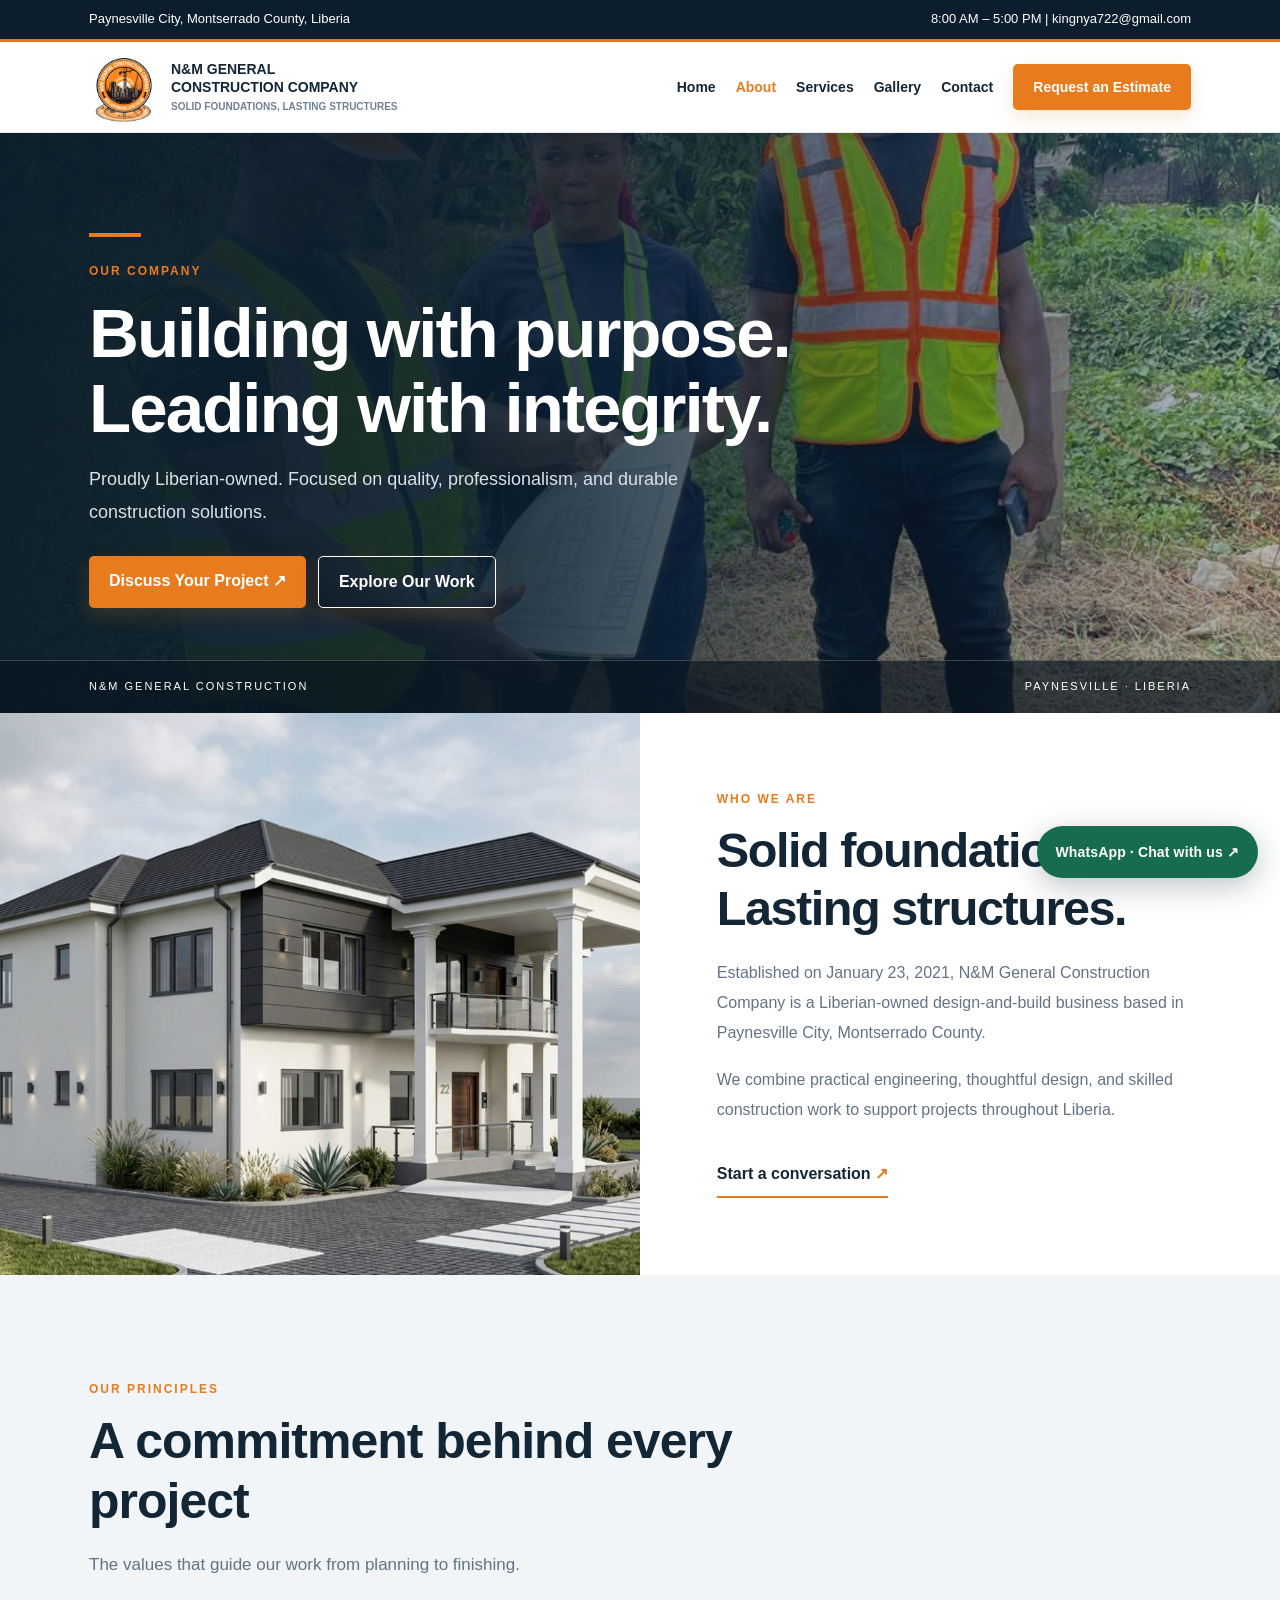
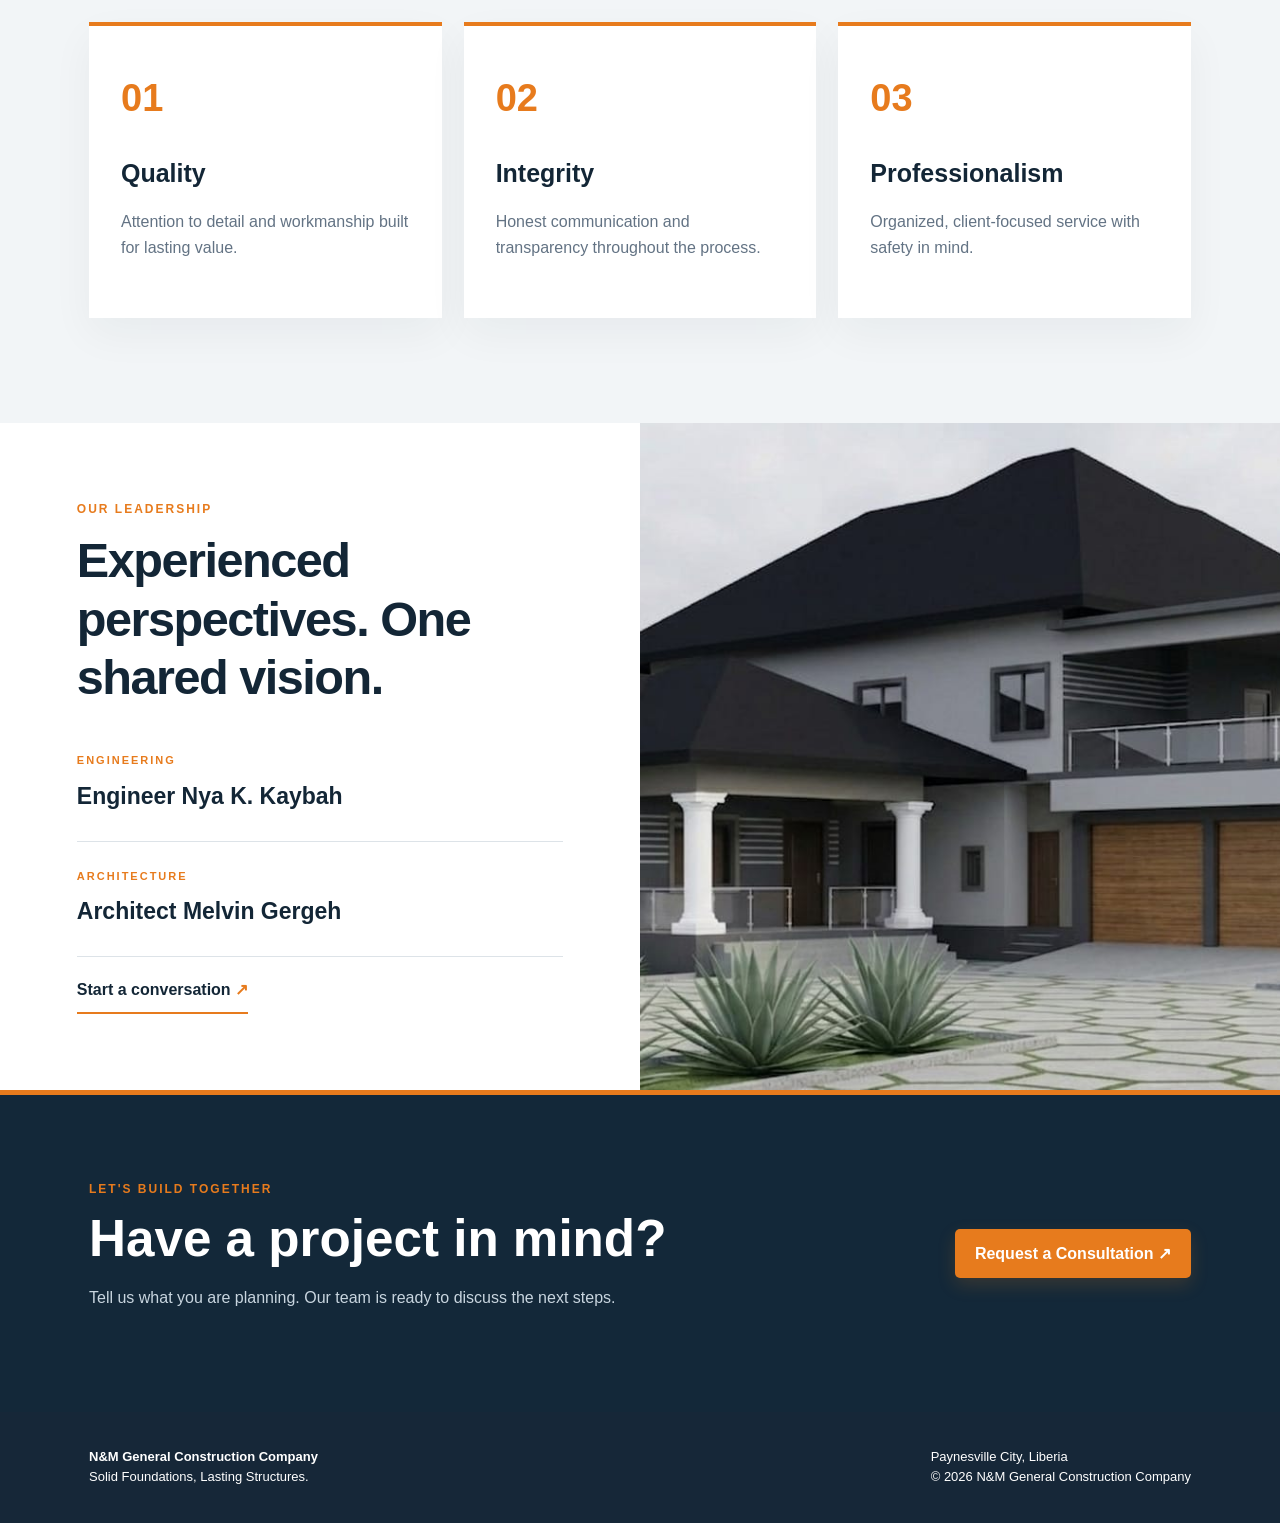
<file: about.html>
<!doctype html><html lang="en"><head><meta charset="utf-8"><meta name="viewport" content="width=device-width,initial-scale=1"><meta name="description" content="N&M General Construction Company — design and build services across Liberia"><title>About Us | N&M General Construction</title><link rel="stylesheet" href="styles.css"></head><body class="premium-page"><div class="top"><div class="wrap"><span>Paynesville City, Montserrado County, Liberia</span><span>8:00 AM – 5:00 PM | kingnya722@gmail.com</span></div></div><header><nav class="wrap"><a class="brand" href="index.html"><img alt="N&amp;M company logo" src="logo.jpg"/><span>N&amp;M GENERAL<br/>CONSTRUCTION COMPANY<br/><small>SOLID FOUNDATIONS, LASTING STRUCTURES</small></span></a><button aria-label="Open menu" class="menu" onclick="document.querySelector('.links').classList.toggle('open')">☰</button><div class="links"><a href="index.html">Home</a><a href="about.html">About</a><a href="services.html">Services</a><a href="projects.html">Gallery</a><a href="contact.html">Contact</a><a class="btn" href="contact.html">Request an Estimate</a></div></nav></header><main><section class="interior-hero" style="--hero-image:url('design_7.jpg')"><div class="wrap hero-inner"><div class="hero-rule"></div><div class="tag">OUR COMPANY</div><h1>Building with purpose.<br>Leading with integrity.</h1><p>Proudly Liberian-owned. Focused on quality, professionalism, and durable construction solutions.</p><div class="actions"><a class="btn" href="contact.html">Discuss Your Project ↗</a><a class="btn secondary" href="projects.html">Explore Our Work</a></div></div><div class="hero-bottom"><div class="wrap"><span>N&M GENERAL CONSTRUCTION</span><span>PAYNESVILLE · LIBERIA</span></div></div></section><section class="feature-band "><div class="feature-image"><img src="design_1.jpg" alt="Architectural concept provided by N&M General Construction"></div><div class="feature-content"><div class="tag">WHO WE ARE</div><h2>Solid foundations. Lasting structures.</h2><p>Established on January 23, 2021, N&M General Construction Company is a Liberian-owned design-and-build business based in Paynesville City, Montserrado County.</p><p>We combine practical engineering, thoughtful design, and skilled construction work to support projects throughout Liberia.</p><a class="text-link" href="contact.html">Start a conversation <span>↗</span></a></div></section><section class="premium-section pale"><div class="wrap"><div class="section-heading"><div class="tag">OUR PRINCIPLES</div><h2>A commitment behind every project</h2><p>The values that guide our work from planning to finishing.</p></div><div class="values-grid"><article><b>01</b><h3>Quality</h3><p>Attention to detail and workmanship built for lasting value.</p></article><article><b>02</b><h3>Integrity</h3><p>Honest communication and transparency throughout the process.</p></article><article><b>03</b><h3>Professionalism</h3><p>Organized, client-focused service with safety in mind.</p></article></div></div></section><section class="feature-band reverse"><div class="feature-image"><img src="design_2.jpg" alt="Architectural concept provided by N&M General Construction"></div><div class="feature-content"><div class="tag">OUR LEADERSHIP</div><h2>Experienced perspectives. One shared vision.</h2><div class="leader"><span>ENGINEERING</span><h3>Engineer Nya K. Kaybah</h3></div><div class="leader"><span>ARCHITECTURE</span><h3>Architect Melvin Gergeh</h3></div><a class="text-link" href="contact.html">Start a conversation <span>↗</span></a></div></section><section class="bottom-cta"><div class="wrap"><div><div class="tag">LET'S BUILD TOGETHER</div><h2>Have a project in mind?</h2><p>Tell us what you are planning. Our team is ready to discuss the next steps.</p></div><a class="btn" href="contact.html">Request a Consultation ↗</a></div></section></main><footer><div class="wrap"><div><strong>N&amp;M General Construction Company</strong><br/>Solid Foundations, Lasting Structures.</div><div>Paynesville City, Liberia<br/>© 2026 N&amp;M General Construction Company</div></div></footer><script>document.querySelectorAll('.links a').forEach(a=>{if(a.getAttribute('href')==='about.html')a.classList.add('active')});</script><div class="quick-contact"><a class="wa-pill" href="https://wa.me/231775570171?text=Hello%20N%26M%20General%20Construction%2C%20I%20would%20like%20to%20discuss%20a%20project." target="_blank" rel="noopener noreferrer" aria-label="Chat about a project on WhatsApp">WhatsApp · Chat with us ↗</a></div></body></html>
</file>
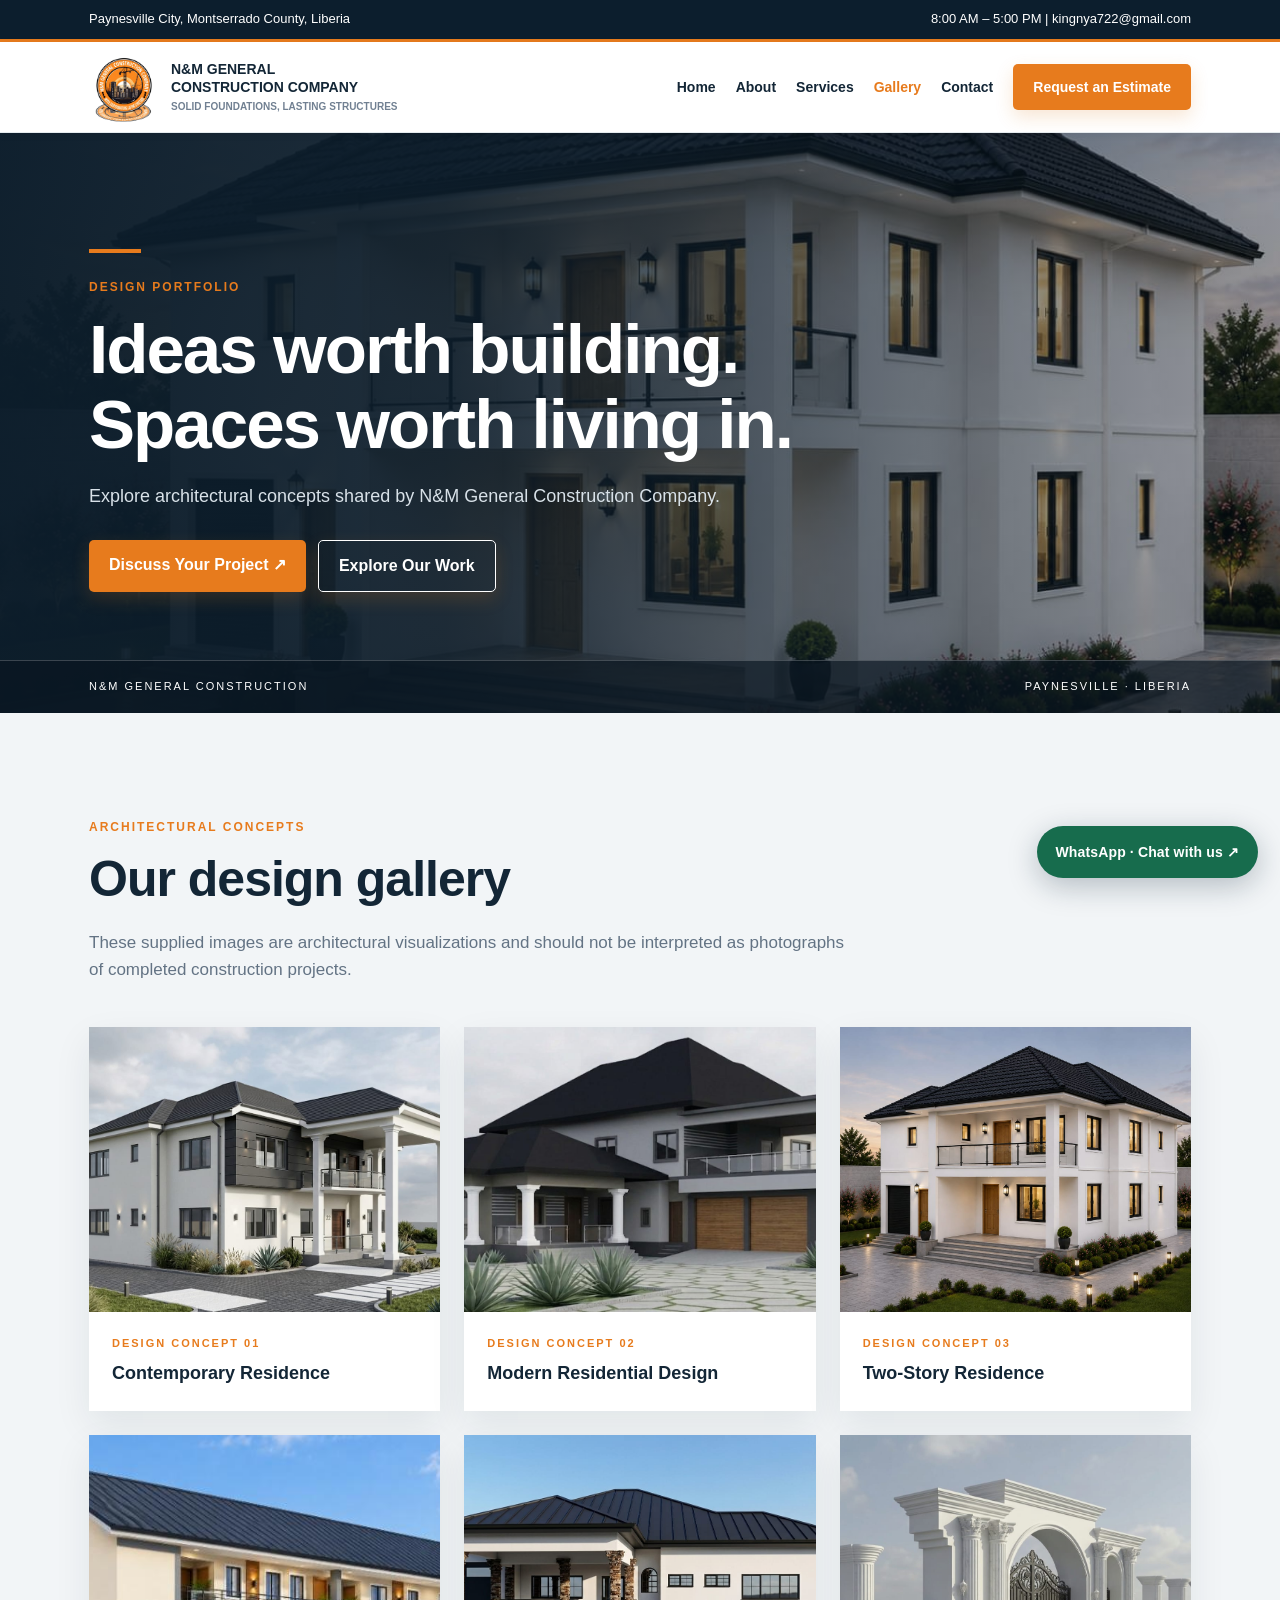
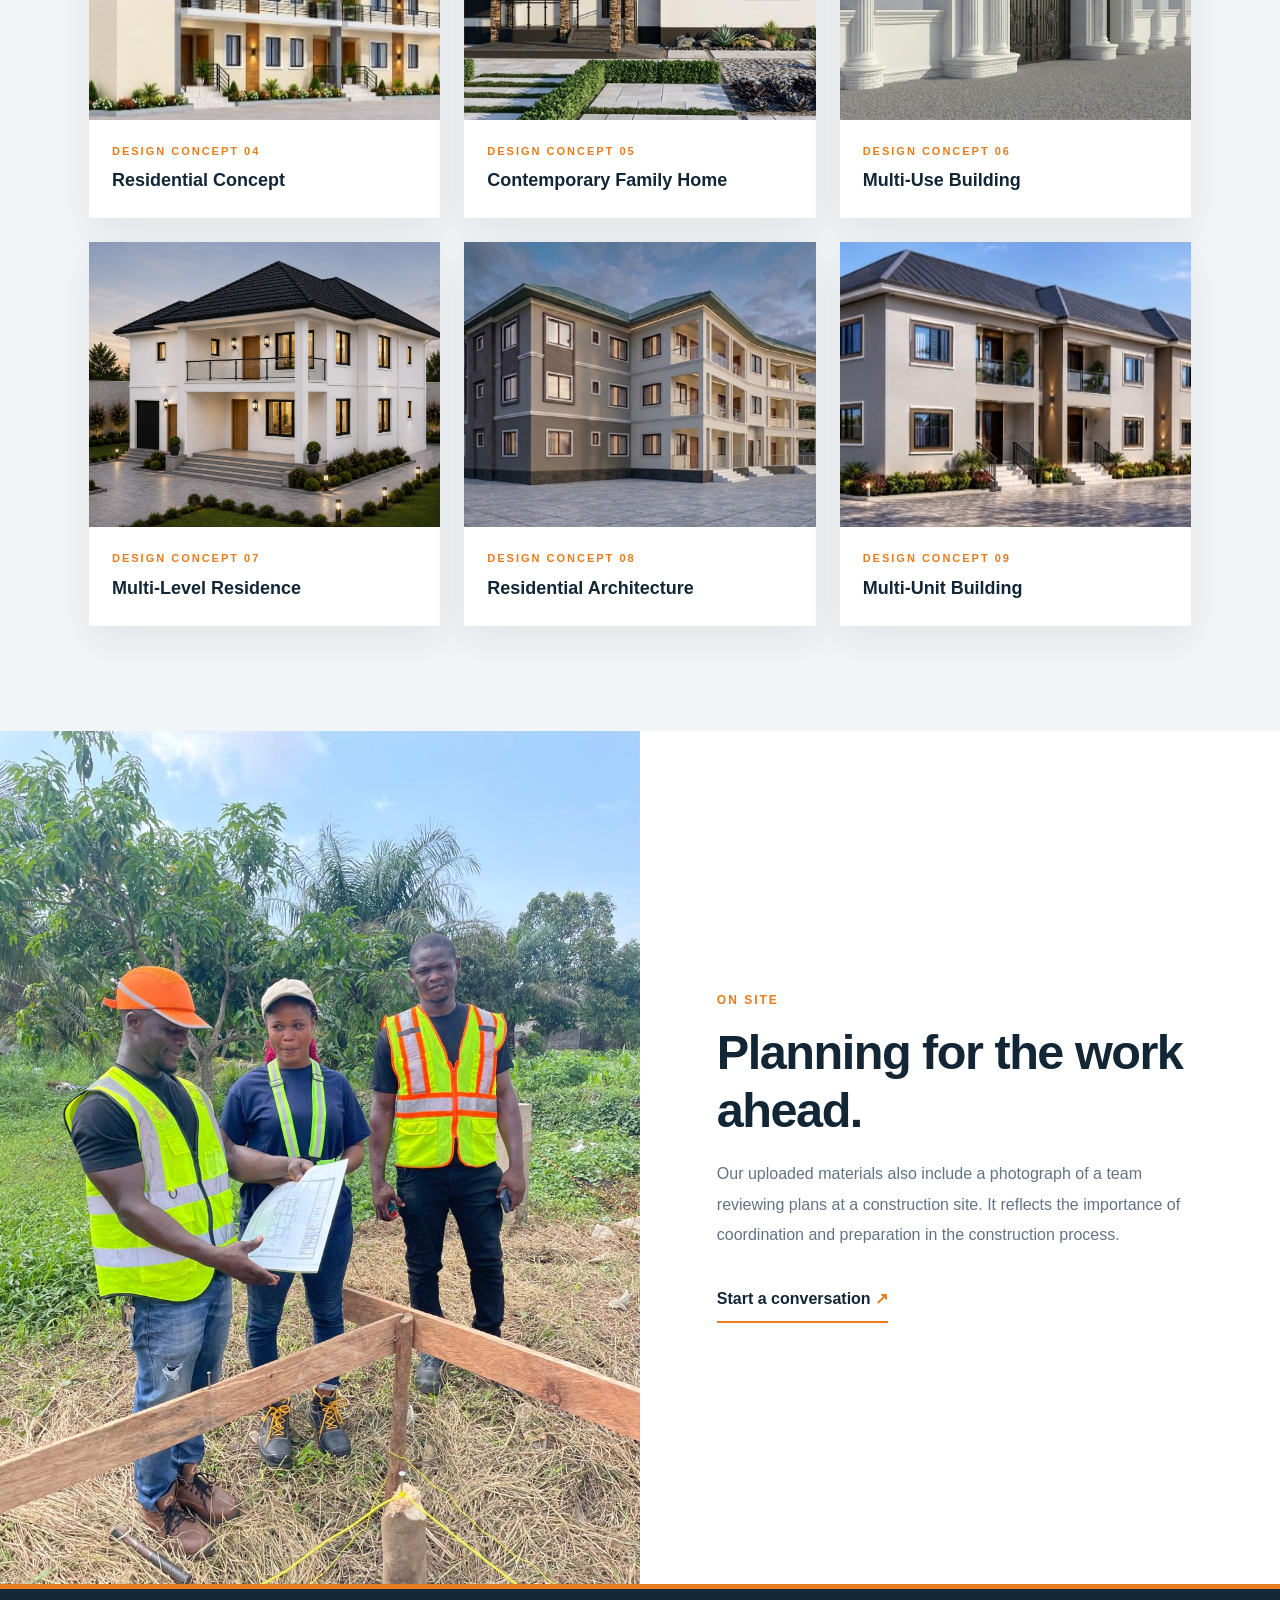
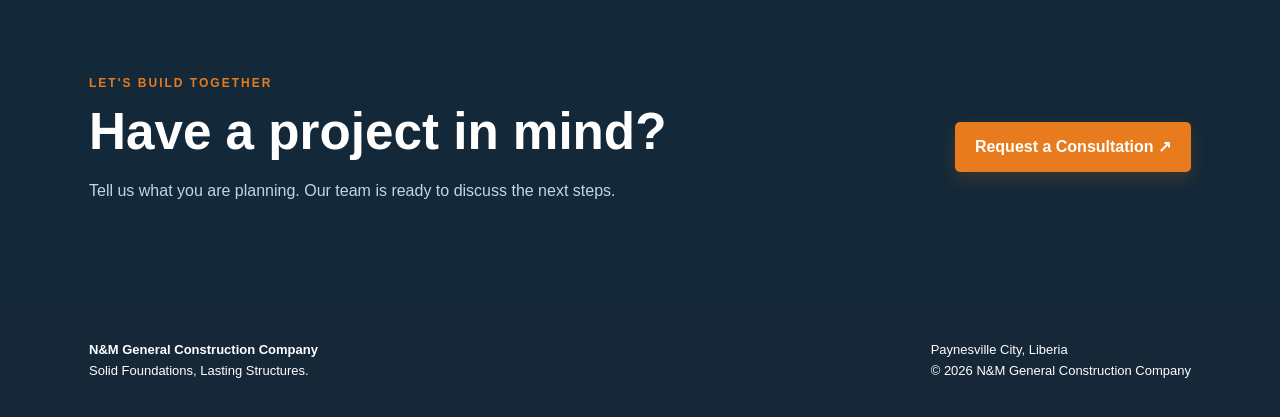
<file: projects.html>
<!doctype html><html lang="en"><head><meta charset="utf-8"><meta name="viewport" content="width=device-width,initial-scale=1"><meta name="description" content="N&M General Construction Company — design and build services across Liberia"><title>Projects & Gallery | N&M General Construction</title><link rel="stylesheet" href="styles.css"></head><body class="premium-page"><div class="top"><div class="wrap"><span>Paynesville City, Montserrado County, Liberia</span><span>8:00 AM – 5:00 PM | kingnya722@gmail.com</span></div></div><header><nav class="wrap"><a class="brand" href="index.html"><img alt="N&amp;M company logo" src="logo.jpg"/><span>N&amp;M GENERAL<br/>CONSTRUCTION COMPANY<br/><small>SOLID FOUNDATIONS, LASTING STRUCTURES</small></span></a><button aria-label="Open menu" class="menu" onclick="document.querySelector('.links').classList.toggle('open')">☰</button><div class="links"><a href="index.html">Home</a><a href="about.html">About</a><a href="services.html">Services</a><a href="projects.html">Gallery</a><a href="contact.html">Contact</a><a class="btn" href="contact.html">Request an Estimate</a></div></nav></header><main><section class="interior-hero" style="--hero-image:url('design_3.jpg')"><div class="wrap hero-inner"><div class="hero-rule"></div><div class="tag">DESIGN PORTFOLIO</div><h1>Ideas worth building.<br>Spaces worth living in.</h1><p>Explore architectural concepts shared by N&M General Construction Company.</p><div class="actions"><a class="btn" href="contact.html">Discuss Your Project ↗</a><a class="btn secondary" href="projects.html">Explore Our Work</a></div></div><div class="hero-bottom"><div class="wrap"><span>N&M GENERAL CONSTRUCTION</span><span>PAYNESVILLE · LIBERIA</span></div></div></section><section class="premium-section pale"><div class="wrap"><div class="section-heading"><div class="tag">ARCHITECTURAL CONCEPTS</div><h2>Our design gallery</h2><p>These supplied images are architectural visualizations and should not be interpreted as photographs of completed construction projects.</p></div><div class="portfolio-grid"><figure class="portfolio-item"><img src="design_1.jpg" alt="Architectural visualization 1"><figcaption><span>DESIGN CONCEPT 01</span><strong>Contemporary Residence</strong></figcaption></figure><figure class="portfolio-item"><img src="design_2.jpg" alt="Architectural visualization 2"><figcaption><span>DESIGN CONCEPT 02</span><strong>Modern Residential Design</strong></figcaption></figure><figure class="portfolio-item"><img src="design_3.jpg" alt="Architectural visualization 3"><figcaption><span>DESIGN CONCEPT 03</span><strong>Two-Story Residence</strong></figcaption></figure><figure class="portfolio-item"><img src="design_4.jpg" alt="Architectural visualization 4"><figcaption><span>DESIGN CONCEPT 04</span><strong>Residential Concept</strong></figcaption></figure><figure class="portfolio-item"><img src="design_5.jpg" alt="Architectural visualization 5"><figcaption><span>DESIGN CONCEPT 05</span><strong>Contemporary Family Home</strong></figcaption></figure><figure class="portfolio-item"><img src="design_6.jpg" alt="Architectural visualization 6"><figcaption><span>DESIGN CONCEPT 06</span><strong>Multi-Use Building</strong></figcaption></figure><figure class="portfolio-item"><img src="design_8.jpg" alt="Architectural visualization 7"><figcaption><span>DESIGN CONCEPT 07</span><strong>Multi-Level Residence</strong></figcaption></figure><figure class="portfolio-item"><img src="design_9.jpg" alt="Architectural visualization 8"><figcaption><span>DESIGN CONCEPT 08</span><strong>Residential Architecture</strong></figcaption></figure><figure class="portfolio-item"><img src="design_10.jpg" alt="Architectural visualization 9"><figcaption><span>DESIGN CONCEPT 09</span><strong>Multi-Unit Building</strong></figcaption></figure></div></div></section><section class="feature-band "><div class="feature-image"><img src="design_7.jpg" alt="Architectural concept provided by N&M General Construction"></div><div class="feature-content"><div class="tag">ON SITE</div><h2>Planning for the work ahead.</h2><p>Our uploaded materials also include a photograph of a team reviewing plans at a construction site. It reflects the importance of coordination and preparation in the construction process.</p><a class="text-link" href="contact.html">Start a conversation <span>↗</span></a></div></section><section class="bottom-cta"><div class="wrap"><div><div class="tag">LET'S BUILD TOGETHER</div><h2>Have a project in mind?</h2><p>Tell us what you are planning. Our team is ready to discuss the next steps.</p></div><a class="btn" href="contact.html">Request a Consultation ↗</a></div></section></main><footer><div class="wrap"><div><strong>N&amp;M General Construction Company</strong><br/>Solid Foundations, Lasting Structures.</div><div>Paynesville City, Liberia<br/>© 2026 N&amp;M General Construction Company</div></div></footer><script>document.querySelectorAll('.links a').forEach(a=>{if(a.getAttribute('href')==='projects.html')a.classList.add('active')});</script><div class="quick-contact"><a class="wa-pill" href="https://wa.me/231775570171?text=Hello%20N%26M%20General%20Construction%2C%20I%20would%20like%20to%20discuss%20a%20project." target="_blank" rel="noopener noreferrer" aria-label="Chat about a project on WhatsApp">WhatsApp · Chat with us ↗</a></div></body></html>
</file>
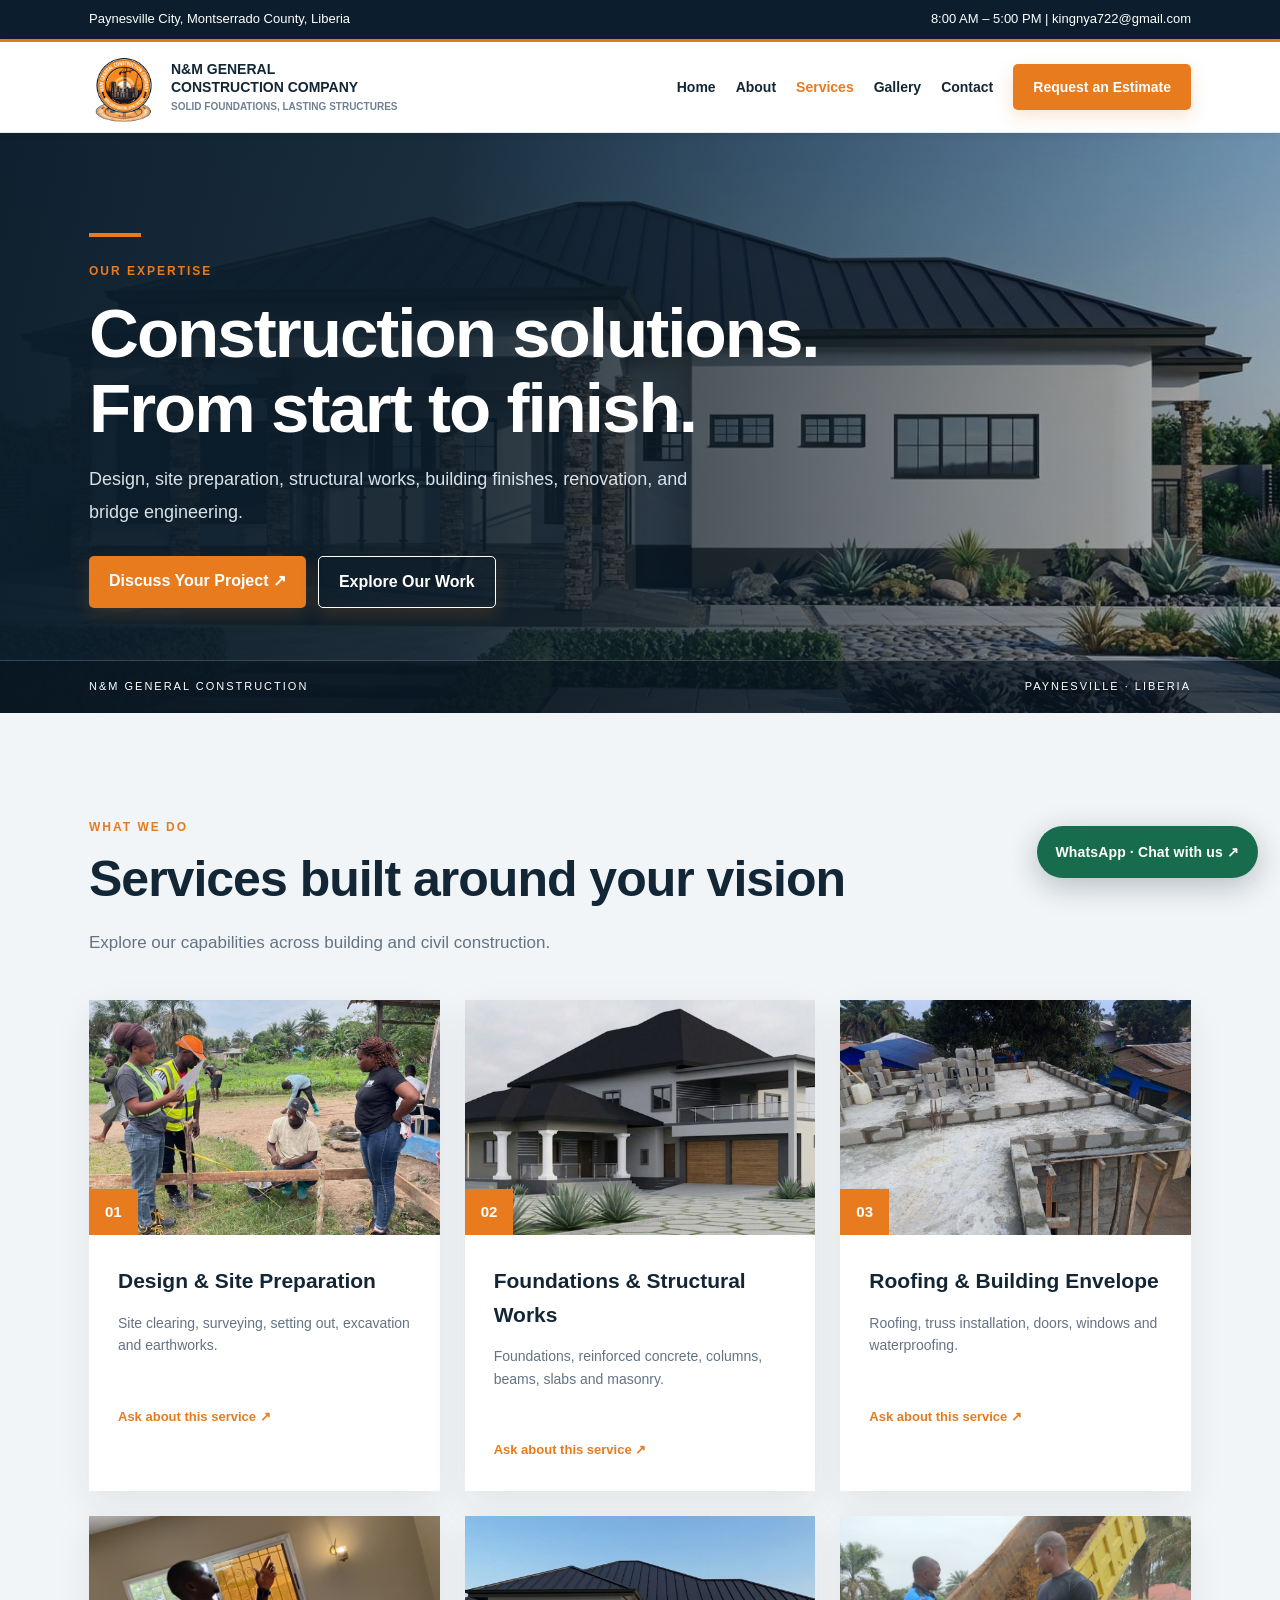
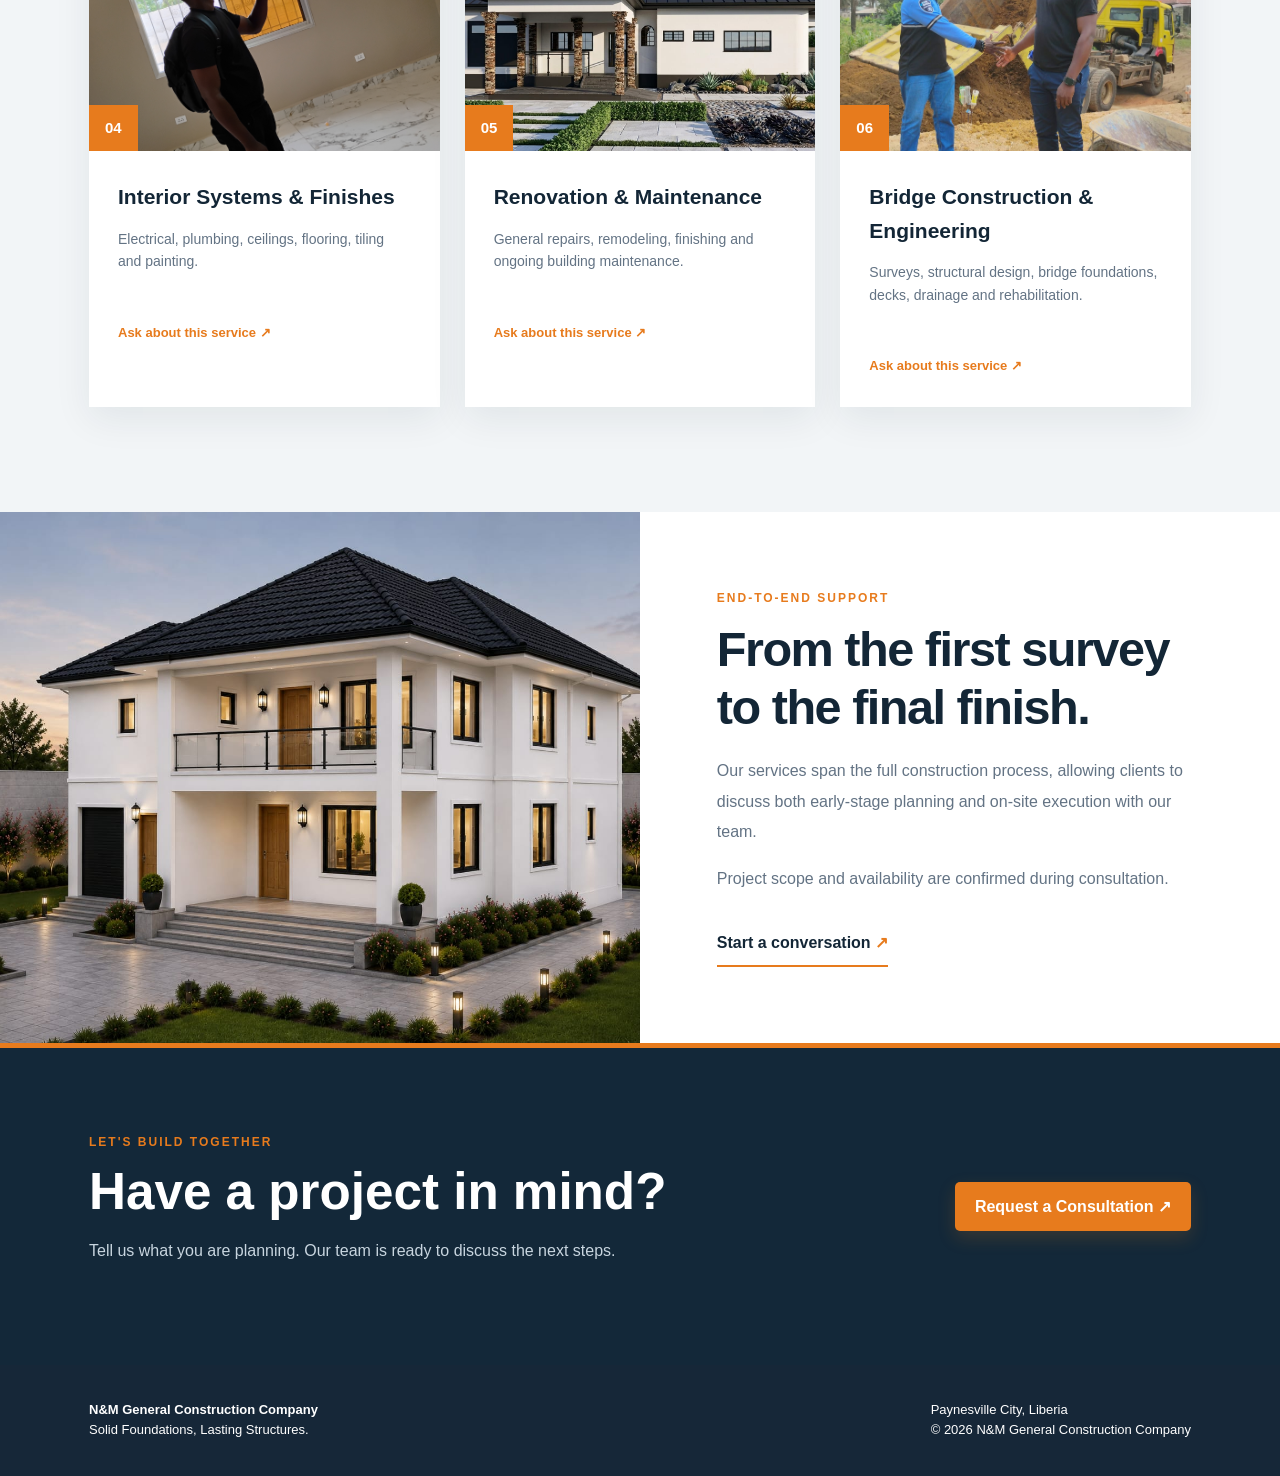
<file: services.html>
<!doctype html><html lang="en"><head><meta charset="utf-8"><meta name="viewport" content="width=device-width,initial-scale=1"><meta name="description" content="N&M General Construction Company — design and build services across Liberia"><title>Services | N&M General Construction</title><link rel="stylesheet" href="styles.css"></head><body class="premium-page"><div class="top"><div class="wrap"><span>Paynesville City, Montserrado County, Liberia</span><span>8:00 AM – 5:00 PM | kingnya722@gmail.com</span></div></div><header><nav class="wrap"><a class="brand" href="index.html"><img alt="N&amp;M company logo" src="logo.jpg"/><span>N&amp;M GENERAL<br/>CONSTRUCTION COMPANY<br/><small>SOLID FOUNDATIONS, LASTING STRUCTURES</small></span></a><button aria-label="Open menu" class="menu" onclick="document.querySelector('.links').classList.toggle('open')">☰</button><div class="links"><a href="index.html">Home</a><a href="about.html">About</a><a href="services.html">Services</a><a href="projects.html">Gallery</a><a href="contact.html">Contact</a><a class="btn" href="contact.html">Request an Estimate</a></div></nav></header><main><section class="interior-hero" style="--hero-image:url('design_5.jpg')"><div class="wrap hero-inner"><div class="hero-rule"></div><div class="tag">OUR EXPERTISE</div><h1>Construction solutions.<br>From start to finish.</h1><p>Design, site preparation, structural works, building finishes, renovation, and bridge engineering.</p><div class="actions"><a class="btn" href="contact.html">Discuss Your Project ↗</a><a class="btn secondary" href="projects.html">Explore Our Work</a></div></div><div class="hero-bottom"><div class="wrap"><span>N&M GENERAL CONSTRUCTION</span><span>PAYNESVILLE · LIBERIA</span></div></div></section><section class="premium-section pale"><div class="wrap"><div class="section-heading"><div class="tag">WHAT WE DO</div><h2>Services built around your vision</h2><p>Explore our capabilities across building and civil construction.</p></div><div class="service-grid"><article class="service-card"><div class="service-img"><img src="IMG_3569.JPG" alt="Construction design concept"><span class="service-index">01</span></div><div class="service-copy"><h3>Design & Site Preparation</h3><p>Site clearing, surveying, setting out, excavation and earthworks.</p><a href="contact.html">Ask about this service <span>↗</span></a></div></article><article class="service-card"><div class="service-img"><img src="design_2.jpg" alt="Construction design concept"><span class="service-index">02</span></div><div class="service-copy"><h3>Foundations & Structural Works</h3><p>Foundations, reinforced concrete, columns, beams, slabs and masonry.</p><a href="contact.html">Ask about this service <span>↗</span></a></div></article><article class="service-card"><div class="service-img"><img src="IMG_3576.JPG" alt="Construction design concept"><span class="service-index">03</span></div><div class="service-copy"><h3>Roofing & Building Envelope</h3><p>Roofing, truss installation, doors, windows and waterproofing.</p><a href="contact.html">Ask about this service <span>↗</span></a></div></article><article class="service-card"><div class="service-img"><img src="IMG_20260129_143301556_HDR.jpg" alt="Construction design concept"><span class="service-index">04</span></div><div class="service-copy"><h3>Interior Systems & Finishes</h3><p>Electrical, plumbing, ceilings, flooring, tiling and painting.</p><a href="contact.html">Ask about this service <span>↗</span></a></div></article><article class="service-card"><div class="service-img"><img src="design_5.jpg" alt="Construction design concept"><span class="service-index">05</span></div><div class="service-copy"><h3>Renovation & Maintenance</h3><p>General repairs, remodeling, finishing and ongoing building maintenance.</p><a href="contact.html">Ask about this service <span>↗</span></a></div></article><article class="service-card"><div class="service-img"><img src="IMG_3570.JPG" alt="Construction design concept"><span class="service-index">06</span></div><div class="service-copy"><h3>Bridge Construction & Engineering</h3><p>Surveys, structural design, bridge foundations, decks, drainage and rehabilitation.</p><a href="contact.html">Ask about this service <span>↗</span></a></div></article></div></div></section><section class="feature-band "><div class="feature-image"><img src="design_8.jpg" alt="Architectural concept provided by N&M General Construction"></div><div class="feature-content"><div class="tag">END-TO-END SUPPORT</div><h2>From the first survey to the final finish.</h2><p>Our services span the full construction process, allowing clients to discuss both early-stage planning and on-site execution with our team.</p><p>Project scope and availability are confirmed during consultation.</p><a class="text-link" href="contact.html">Start a conversation <span>↗</span></a></div></section><section class="bottom-cta"><div class="wrap"><div><div class="tag">LET'S BUILD TOGETHER</div><h2>Have a project in mind?</h2><p>Tell us what you are planning. Our team is ready to discuss the next steps.</p></div><a class="btn" href="contact.html">Request a Consultation ↗</a></div></section></main><footer><div class="wrap"><div><strong>N&amp;M General Construction Company</strong><br/>Solid Foundations, Lasting Structures.</div><div>Paynesville City, Liberia<br/>© 2026 N&amp;M General Construction Company</div></div></footer><script>document.querySelectorAll('.links a').forEach(a=>{if(a.getAttribute('href')==='services.html')a.classList.add('active')});</script><div class="quick-contact"><a class="wa-pill" href="https://wa.me/231775570171?text=Hello%20N%26M%20General%20Construction%2C%20I%20would%20like%20to%20discuss%20a%20project." target="_blank" rel="noopener noreferrer" aria-label="Chat about a project on WhatsApp">WhatsApp · Chat with us ↗</a></div></body></html>
</file>
<file: styles.css>
*{box-sizing:border-box}html{scroll-behavior:smooth}body{margin:0;font:16px/1.6 Arial,sans-serif;color:#182a3a}a{color:inherit;text-decoration:none}a:hover{color:#ed801c}.wrap{max-width:1150px;margin:auto;padding:0 24px}.top,footer{background:#162738;color:white}.top{font-size:13px;padding:9px 0}.top .wrap,nav,footer .wrap{display:flex;justify-content:space-between;align-items:center;gap:20px}header{background:white;position:sticky;top:0;z-index:5;box-shadow:0 2px 8px #0001}nav{min-height:90px}.brand{display:flex;align-items:center;gap:10px;font-size:14px;font-weight:bold;line-height:1.3}.brand img{width:72px;height:72px;object-fit:contain}.brand small{font-size:10px;color:#718092}.links{display:flex;gap:20px;align-items:center;font-size:14px;font-weight:bold}.btn{display:inline-block;padding:12px 20px;background:#e77b1d;color:white!important;border:0;border-radius:3px;font-weight:bold;cursor:pointer}.btn.secondary{background:transparent;border:1px solid white}.menu{display:none;border:0;background:white;font-size:25px}.hero{position:relative;min-height:560px;display:flex;align-items:center;background:#152535;color:white}.hero:before{content:'';position:absolute;inset:0;background:linear-gradient(90deg,#112333f5,#112333c7 55%,#11233344),url("assets/background_1.jpg") center/cover}.hero .wrap{position:relative;width:100%}.tag{color:#e77b1d;font-size:12px;letter-spacing:2px;text-transform:uppercase;font-weight:bold}h1{font-size:clamp(40px,5vw,68px);line-height:1.12;max-width:730px;margin:15px 0}h2{font-size:clamp(28px,3vw,40px);line-height:1.2;margin:12px 0 20px}h3{margin:0 0 10px}.hero p{max-width:620px;color:#e2e8ee;font-size:18px}.actions{display:flex;gap:12px;flex-wrap:wrap;margin-top:28px}.stats{display:grid;grid-template-columns:repeat(3,1fr);gap:25px;padding-top:28px;padding-bottom:28px}.stat{border-left:3px solid #e77b1d;padding-left:20px}.stat strong{font-size:23px;display:block}.stat span,p.muted{color:#617284}.stat span{font-size:13px}section.block{padding:85px 0}.gray{background:#f2f5f7}.intro{max-width:700px;margin-bottom:32px}.intro p,.about p,.contact p{color:#617284}.cards,.gallery{display:grid;grid-template-columns:repeat(3,1fr);gap:20px}.card{background:white;border:1px solid #e1e6eb;border-radius:4px;overflow:hidden}.card img{width:100%;height:200px;object-fit:cover}.card div{padding:22px}.card p{font-size:14px;color:#617284;margin:0}.about,.contact{display:grid;grid-template-columns:1fr 1fr;gap:55px;align-items:center}.about img{width:100%;height:440px;object-fit:cover;border-radius:4px}.team{display:grid;grid-template-columns:1fr 1fr;gap:18px}.team div{background:white;border:1px solid #e1e6eb;padding:25px}.team span{display:block;color:#617284}.gallery img{width:100%;height:230px;object-fit:cover;border-radius:4px}.gallery figure{margin:0}.gallery figcaption{font-size:13px;color:#617284}.contact{align-items:start}.contact strong{display:block;margin-top:18px}.contact p{margin:5px 0 15px}form{background:white;border:1px solid #e1e6eb;padding:25px}label{display:block;font-weight:bold;font-size:13px;margin-bottom:13px}input,select,textarea{width:100%;padding:12px;margin-top:6px;border:1px solid #c8d0d8;border-radius:3px;font:inherit}textarea{height:110px}.fields{display:grid;grid-template-columns:1fr 1fr;gap:14px}.note{font-size:12px;color:#718092}footer{padding:35px 0;font-size:13px}@media(max-width:850px){.menu{display:block}.links{display:none;position:absolute;top:90px;left:0;right:0;background:white;padding:22px;flex-direction:column;align-items:start;box-shadow:0 8px 15px #0002}.links.open{display:flex}.about,.contact{grid-template-columns:1fr}.cards,.gallery{grid-template-columns:repeat(2,1fr)}}@media(max-width:560px){.top .wrap,footer .wrap{display:block}.stats,.cards,.gallery,.team,.fields{grid-template-columns:1fr}.hero{min-height:530px}section.block{padding:60px 0}.brand img{width:57px;height:57px}.brand{font-size:12px}.gallery img{height:250px}}
.page-hero{background:linear-gradient(120deg,#162738,#27435a);color:white;padding:80px 0}.page-hero h1{font-size:clamp(32px,5vw,54px);line-height:1.13;margin:10px 0}.page-hero p{max-width:730px;color:#e5edf4}.section{padding:68px 0}.section.alt{background:#f3f6f8}.grid3{display:grid;grid-template-columns:repeat(3,1fr);gap:22px}.tile{background:white;border:1px solid #e0e7ec;border-radius:7px;padding:26px;box-shadow:0 5px 15px #182a3a09}.tile h3{margin:0 0 8px}.tile p{margin:0;color:#566879}.eyebrow{color:#e77b1d;text-transform:uppercase;letter-spacing:2px;font-size:12px;font-weight:800}.page-hero .eyebrow{color:#ffa54d}.lead{font-size:18px;color:#52677a;max-width:800px}.gallery-grid{display:grid;grid-template-columns:repeat(3,1fr);gap:18px}.gallery-grid figure{margin:0;background:white;border:1px solid #e2e8ee;border-radius:6px;overflow:hidden}.gallery-grid img{display:block;width:100%;height:240px;object-fit:cover}.gallery-grid figcaption{padding:13px 16px;font-size:14px;color:#566879}.split{display:grid;grid-template-columns:1fr 1fr;gap:35px;align-items:start}.contact-form{display:grid;gap:14px}.contact-form input,.contact-form select,.contact-form textarea{width:100%;padding:13px;border:1px solid #cbd5df;border-radius:4px;font:inherit}.contact-form label{font-weight:700;font-size:14px}.contact-form small{color:#52677a}.note{padding:16px;background:#fff5e9;border-left:4px solid #e77b1d;color:#5e4a36}.cta-strip{padding:42px 0;background:#162738;color:white}.cta-strip .wrap{display:flex;align-items:center;justify-content:space-between;gap:20px}.contact-links a{color:#c05b08;text-decoration:underline}@media(max-width:800px){.grid3,.gallery-grid,.split{grid-template-columns:1fr 1fr}.cta-strip .wrap{display:block}}@media(max-width:600px){.grid3,.gallery-grid,.split{grid-template-columns:1fr}.page-hero{padding:55px 0}.section{padding:42px 0}}

/* Cohesive corporate visual system — all interior pages */
:root{--navy:#12283b;--navy2:#203d52;--orange:#eb831f;--cream:#fff8ef;--ink:#172c3e;--muted:#607487}
body{background:#fff;color:var(--ink)}
.top{background:#0c1e2d;border-bottom:3px solid var(--orange)}
header{border-bottom:1px solid #e5ebee}
.links a:not(.btn){transition:color .2s}.links a.active{color:var(--orange)}
.btn{border-radius:5px;box-shadow:0 7px 18px #dc7b1d30;transition:transform .2s,background .2s}.btn:hover{transform:translateY(-2px);background:#cc6710;color:white}
.page-hero{position:relative;isolation:isolate;overflow:hidden;min-height:405px;display:flex;align-items:center;padding:90px 0;background:var(--navy)}
.page-hero:before{content:"";position:absolute;inset:0;z-index:-2;background:var(--hero-photo,url('assets/background_1.jpg')) center/cover no-repeat;transform:scale(1.02)}
.page-hero:after{content:"";position:absolute;inset:0;z-index:-1;background:linear-gradient(90deg,#10283cf7 0%,#10283ce9 46%,#10283c7d 100%)}
.page-hero .wrap{width:100%;position:relative}
.page-hero .wrap:before{content:"";display:block;width:65px;height:5px;background:var(--orange);margin-bottom:22px;border-radius:3px}
.page-hero h1{font-size:clamp(38px,5.3vw,65px);font-weight:800;max-width:780px;letter-spacing:-1.7px}
.page-hero p{font-size:18px;max-width:700px;line-height:1.7}
body.about-page{--hero-photo:url('assets/design_5.jpg')}
body.services-page{--hero-photo:url('assets/design_1.jpg')}
body.projects-page{--hero-photo:url('assets/design_9.jpg')}
body.contact-page{--hero-photo:url('assets/design_3.jpg')}
.section{padding:92px 0}.section.alt{background:#f0f5f8}
.section h2{font-size:clamp(30px,3.6vw,44px);letter-spacing:-.8px}
.eyebrow{display:inline-block;margin-bottom:12px}.eyebrow:before{content:"";display:inline-block;width:22px;height:3px;background:var(--orange);vertical-align:middle;margin-right:10px}
.tile{border:1px solid #e2e8ec;border-top:4px solid var(--orange);border-radius:8px;box-shadow:0 10px 30px #17334b10;transition:transform .2s,box-shadow .2s;padding:30px}
.tile:hover{transform:translateY(-4px);box-shadow:0 16px 32px #17334b1c}.tile h3{font-size:20px;line-height:1.3}
.gallery-grid{gap:25px}.gallery-grid figure{box-shadow:0 12px 28px #17334b15;border:1px solid #e0e8ec;border-radius:10px;transition:transform .2s;overflow:hidden}
.gallery-grid figure:hover{transform:translateY(-4px)}.gallery-grid img{height:270px}.gallery-grid figcaption{padding:17px 20px;font-weight:700;color:var(--ink);border-top:3px solid var(--orange)}
.cta-strip{padding:65px 0;background:linear-gradient(115deg,#102739,#24455a);border-top:5px solid var(--orange)}
.cta-strip h2{color:white}.cta-strip p{color:#dce7ef}
.contact-form{background:white;border:1px solid #e1e9ee;border-top:5px solid var(--orange);padding:34px;border-radius:9px;box-shadow:0 14px 38px #193c5418}
.contact-form input:focus,.contact-form select:focus,.contact-form textarea:focus{outline:2px solid #ef9c47;outline-offset:1px}
.contact-links a{color:#c4620e}.contact-links a:hover{color:#934200}
.feature-photo{width:100%;height:340px;object-fit:cover;display:block;border-radius:9px;box-shadow:0 18px 35px #142b3e25}
.photo-panel{display:grid;grid-template-columns:1.1fr 1fr;gap:45px;align-items:center;margin-top:36px;padding:26px;background:#f2f6f8;border-radius:12px}
.photo-panel h3{font-size:27px}.photo-panel p{color:var(--muted)}
@media(max-width:800px){.page-hero{min-height:350px;padding:65px 0}.photo-panel{grid-template-columns:1fr}.feature-photo{height:280px}}
@media(max-width:600px){.page-hero{min-height:310px;padding:55px 0}.page-hero h1{letter-spacing:-.7px}.page-hero p{font-size:16px}.section{padding:60px 0}.contact-form{padding:20px}.gallery-grid img{height:250px}}

/* Consistent homepage-inspired corporate visual system for all interior pages */
:root{--ink:#132636;--navy:#142838;--orange:#e77b1d;--muted:#637384;--paper:#f3f5f6}
.premium-page{background:#fff;color:var(--ink)}.premium-page .links a.active{color:var(--orange)}
.interior-hero{min-height:580px;position:relative;display:flex;flex-direction:column;justify-content:center;color:#fff;background:var(--navy);overflow:hidden}
.interior-hero:before{content:"";position:absolute;inset:0;background:linear-gradient(90deg,rgba(12,29,43,.98) 0%,rgba(12,29,43,.90) 35%,rgba(12,29,43,.50) 75%,rgba(12,29,43,.28)),var(--hero-image) center/cover no-repeat;transform:scale(1.015)}
.hero-inner{position:relative;width:100%;padding-top:95px;padding-bottom:100px}.hero-rule{width:52px;height:4px;background:var(--orange);margin-bottom:25px}.interior-hero h1{font-size:clamp(43px,5.4vw,78px);max-width:850px;letter-spacing:-2px;line-height:1.08}.interior-hero p{font-size:18px;line-height:1.8;max-width:640px;color:#d8e1e8}.hero-bottom{position:absolute;bottom:0;left:0;right:0;background:rgba(8,21,31,.65);border-top:1px solid #ffffff33;font-size:11px;letter-spacing:2px}.hero-bottom .wrap{display:flex;justify-content:space-between;padding-top:17px;padding-bottom:17px}.premium-section{padding:105px 0}.premium-section.pale{background:#f2f5f7}.section-heading{max-width:760px;margin-bottom:44px}.section-heading h2{font-size:clamp(34px,4vw,50px);letter-spacing:-1px}.section-heading p{color:var(--muted);font-size:17px}.feature-band{display:grid;grid-template-columns:1fr 1fr;min-height:530px;background:white}.feature-band.reverse .feature-image{order:2}.feature-image{min-height:440px;overflow:hidden}.feature-image img{width:100%;height:100%;object-fit:cover;display:block}.feature-content{padding:clamp(40px,6vw,105px);align-self:center;max-width:740px}.feature-content h2{font-size:clamp(34px,3.8vw,52px);letter-spacing:-1.5px}.feature-content p{color:var(--muted);line-height:1.9}.text-link{font-weight:800;display:inline-block;margin-top:20px;border-bottom:2px solid var(--orange);padding-bottom:9px}.text-link span{color:var(--orange)}.values-grid{display:grid;grid-template-columns:repeat(3,1fr);gap:22px}.values-grid article{background:#fff;padding:42px 32px;border-top:4px solid var(--orange);box-shadow:0 16px 40px #0b20300c}.values-grid b{font-size:38px;color:var(--orange);font-weight:700}.values-grid h3{font-size:25px;margin-top:24px}.values-grid p{color:var(--muted)}.leader{padding:20px 0;border-bottom:1px solid #dde3e8}.leader span,.contact-line span{font-size:11px;letter-spacing:2px;color:var(--orange);font-weight:800}.leader h3{font-size:23px;margin:6px 0}.service-grid{display:grid;grid-template-columns:repeat(3,1fr);gap:25px}.service-card{background:#fff;box-shadow:0 12px 35px #14283813;overflow:hidden}.service-img{height:235px;position:relative;overflow:hidden}.service-img img{width:100%;height:100%;object-fit:cover;transition:transform .3s}.service-card:hover img,.portfolio-item:hover img{transform:scale(1.045)}.service-index{position:absolute;bottom:0;left:0;background:var(--orange);color:#fff;font-size:15px;font-weight:800;padding:11px 16px}.service-copy{padding:29px}.service-copy h3{font-size:21px}.service-copy p{color:var(--muted);font-size:14px;min-height:65px}.service-copy a{display:inline-block;margin-top:16px;color:var(--orange);font-weight:800;font-size:13px}.portfolio-grid{display:grid;grid-template-columns:repeat(3,1fr);gap:24px}.portfolio-item{margin:0;background:#fff;box-shadow:0 14px 35px #10283814;overflow:hidden}.portfolio-item img{width:100%;height:285px;object-fit:cover;display:block;transition:transform .3s}.portfolio-item figcaption{padding:23px}.portfolio-item figcaption span{display:block;color:var(--orange);font-size:11px;letter-spacing:2px;font-weight:800}.portfolio-item figcaption strong{display:block;font-size:18px;margin-top:6px}.bottom-cta{background:#132839;color:#fff;padding:85px 0;border-top:5px solid var(--orange)}.bottom-cta .wrap{display:flex;align-items:center;justify-content:space-between;gap:35px}.bottom-cta h2{font-size:clamp(35px,4vw,53px);margin:8px 0}.bottom-cta p{color:#c8d5df}.contact-layout{display:grid;grid-template-columns:.85fr 1.15fr;gap:75px;align-items:start}.contact-details h2,.quote-card h2{font-size:clamp(32px,3.5vw,46px);letter-spacing:-1px}.contact-details>p,.quote-card>p{color:var(--muted)}.contact-line{padding:22px 0;border-bottom:1px solid #d9e0e5;display:flex;flex-direction:column;gap:7px}.contact-line a,.contact-line strong{font-size:17px;overflow-wrap:anywhere}.contact-line small{color:var(--muted)}.quote-card{background:white;padding:45px;box-shadow:0 20px 65px #10283818;border-top:5px solid var(--orange)}.quote-card form{padding:0;border:0}.quote-card input,.quote-card select,.quote-card textarea{background:#f5f7f8;border:1px solid #dce3e8;padding:15px}.quote-card label{margin-top:16px}.quote-card .btn{margin-top:12px}.quote-card .note{font-weight:normal;color:var(--muted)}
@media(max-width:900px){.service-grid,.portfolio-grid{grid-template-columns:repeat(2,1fr)}.feature-band,.contact-layout{grid-template-columns:1fr}.feature-band.reverse .feature-image{order:0}.feature-image{height:380px}.values-grid{grid-template-columns:1fr}.contact-layout{gap:45px}}@media(max-width:600px){.interior-hero{min-height:550px}.hero-inner{padding-top:75px;padding-bottom:90px}.interior-hero h1{letter-spacing:-1px}.hero-bottom .wrap span:last-child{display:none}.premium-section{padding:65px 0}.service-grid,.portfolio-grid{grid-template-columns:1fr}.feature-content{padding:50px 24px}.bottom-cta .wrap{display:block}.bottom-cta .btn{margin-top:20px}.quote-card{padding:25px}.portfolio-item img{height:260px}}

/* Contact and estimate conversion enhancements */
.quick-contact{position:fixed;right:22px;bottom:22px;z-index:1000}.wa-pill{display:inline-flex;align-items:center;gap:8px;padding:15px 19px;background:#176c4d;color:#fff!important;text-decoration:none;border-radius:100px;box-shadow:0 8px 30px #0c233344;font-size:14px;font-weight:800;letter-spacing:.01em;transition:transform .2s,background .2s}.wa-pill:hover{background:#0f553b;transform:translateY(-3px)}.inquiry-actions{display:flex;gap:12px;flex-wrap:wrap;margin-top:14px}.inquiry-actions .btn{cursor:pointer}.inquiry-actions .email-btn{background:#1a2a38;color:white;border:1px solid #1a2a38}@media(max-width:640px){.quick-contact{right:12px;bottom:12px}.wa-pill{padding:12px 14px;font-size:12px}.inquiry-actions{flex-direction:column}.inquiry-actions .btn{width:100%;text-align:center}}
</file>
